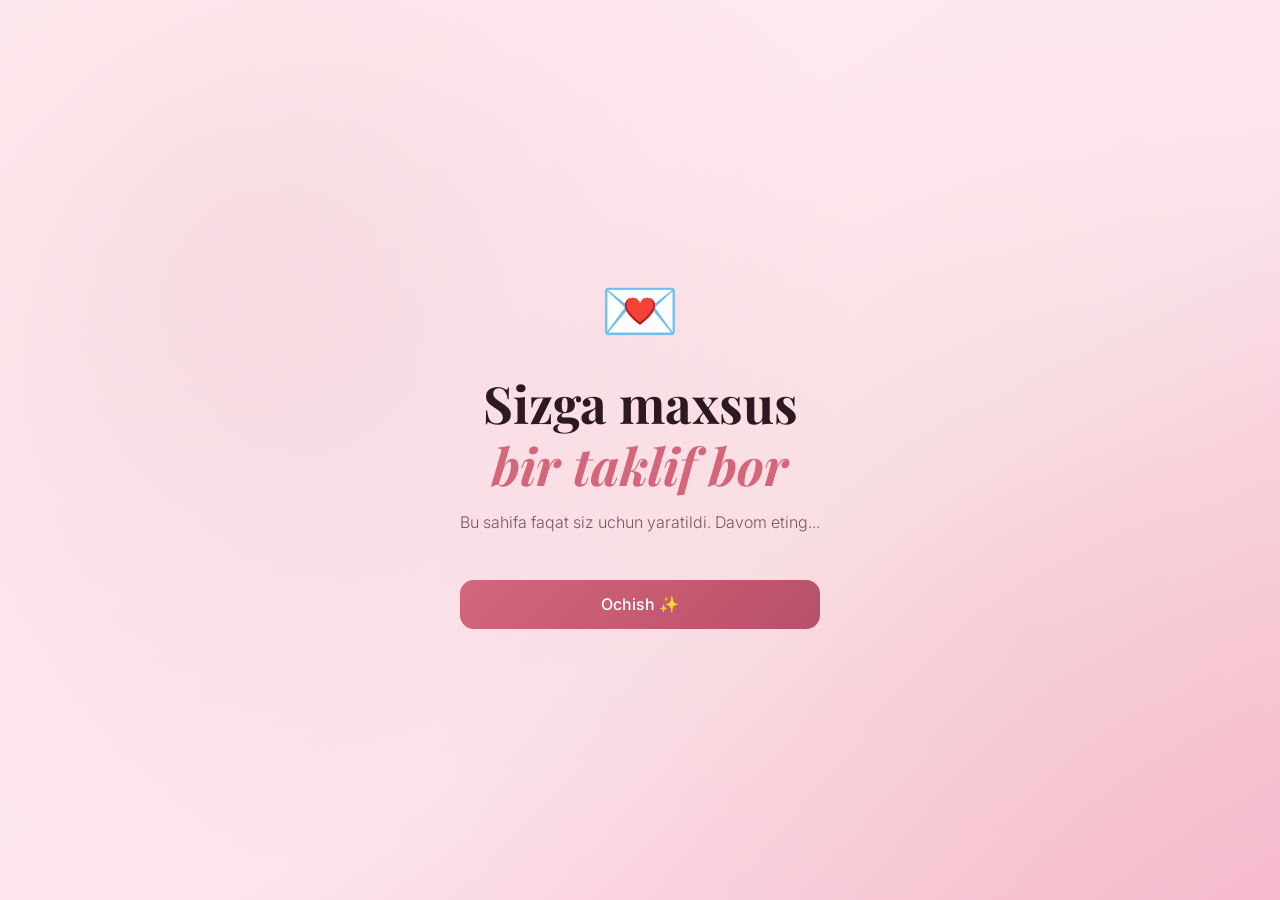
<file: qiz.html>
<!DOCTYPE html>
<html lang="uz" id="html-root">

<head>
    <meta charset="UTF-8" />
    <meta name="viewport" content="width=device-width, initial-scale=1.0" />
    <title>Maxsus Taklif 💌</title>
    <link rel="stylesheet" href="style.css" />
    <link
        href="https://fonts.googleapis.com/css2?family=Playfair+Display:ital,wght@0,400;0,700;1,400&family=Inter:wght@300;400;500&display=swap"
        rel="stylesheet" />

    <meta property="og:type" content="website" />
    <meta property="og:title" content="Sizga maxsus bir taklif bor 💌" />
    <meta property="og:description" content="Bu sahifa faqat siz uchun yaratildi. Davom eting va oching ✨" />
    <meta property="og:url" content="https://oibekzhon.github.io/telegramm/index.html" />
    <meta property="og:image" content="https://i.ibb.co/Y4rVs88s/alish.jpg" />
    <meta property="og:image:width" content="1200" />
    <meta property="og:image:height" content="630" />

    <meta name="twitter:card" content="summary_large_image" />
    <meta name="twitter:title" content="Sizga maxsus bir taklif bor 💌" />
    <meta name="twitter:description" content="Bu sahifa faqat siz uchun yaratildi. Davom eting va oching ✨" />
    <meta name="twitter:image" content="https://i.ibb.co/Y4rVs88s/alish.jpg" />

</head>

<body>

    <section id="step-hero" class="step active">
        <div class="petals-bg"></div>
        <div class="hero-content">
            <div class="envelope-icon">💌</div>
            <h1 class="hero-title" data-lang="hero_title">Sizga maxsus<br><em>bir taklif bor</em></h1>
            <p class="hero-sub" data-lang="hero_sub">Bu sahifa faqat siz uchun yaratildi. Davom eting...</p>
            <button class="btn-primary" data-lang="hero_btn" onclick="goStep('step-datetime')">Ochish ✨</button>
        </div>
    </section>

    <section id="step-datetime" class="step">
        <div class="card">
            <div class="step-label" data-lang="step1_label">01 / 05</div>
            <h2 data-lang="step1_title">Qachon uchrashsak?</h2>
            <p class="step-desc" data-lang="step1_desc">O'zingizga qulay kun va vaqtni tanlang</p>
            <div class="form-group">
                <label data-lang="step1_date_label">📅 Sana</label>
                <input type="date" id="date-input" min="" />
            </div>
            <div class="form-group">
                <label data-lang="step1_time_label">⏰ Vaqt</label>
                <input type="time" id="time-input" value="18:00" />
            </div>
            <button class="btn-primary" data-lang="btn_continue" onclick="nextFromDatetime()">Davom etish →</button>
        </div>
    </section>

    <section id="step-location" class="step">
        <div class="card">
            <div class="step-label" data-lang="step2_label">02 / 05</div>
            <h2 data-lang="step2_title">Qayerda uchrashsak?</h2>
            <p class="step-desc" data-lang="step2_desc">Ko'nglingizga yoqqanini tanlang</p>
            <div class="location-grid">
                <div class="loc-card" data-loc="cafe" onclick="selectLocation(this, 'cafe')">
                    <div class="loc-icon">☕</div>
                    <div class="loc-name" data-lang="loc_cafe_name">Shinam qahvaxona</div>
                    <div class="loc-desc" data-lang="loc_cafe_desc">Iliq muhit, aromatik kofe</div>
                </div>
                <div class="loc-card" data-loc="park" onclick="selectLocation(this, 'park')">
                    <div class="loc-icon">🌿</div>
                    <div class="loc-name" data-lang="loc_park_name">Istirohat bog'i</div>
                    <div class="loc-desc" data-lang="loc_park_desc">Toza havo, tabiat qo'ynida</div>
                </div>
                <div class="loc-card" data-loc="cinema" onclick="selectLocation(this, 'cinema')">
                    <div class="loc-icon">🎬</div>
                    <div class="loc-name" data-lang="loc_cinema_name">Kino tomosha</div>
                    <div class="loc-desc" data-lang="loc_cinema_desc">Yoqimli film, qorong'i zal</div>
                </div>
                <div class="loc-card" data-loc="restaurant" onclick="selectLocation(this, 'restaurant')">
                    <div class="loc-icon">🍽️</div>
                    <div class="loc-name" data-lang="loc_restaurant_name">Restoran kechkisi</div>
                    <div class="loc-desc" data-lang="loc_restaurant_desc">Chiroyli dasturxon, mazza</div>
                </div>
            </div>
            <button class="btn-primary" id="loc-btn" data-lang="btn_continue" disabled onclick="goStep('step-questions')">Davom etish →</button>
        </div>
    </section>

    <section id="step-questions" class="step">
        <div class="card wide">
            <div class="step-label" data-lang="step3_label">03 / 05</div>
            <h2 data-lang="step3_title">Siz haqingizda biroz...</h2>
            <p class="step-desc" data-lang="step3_desc">Uchrashuvni siz uchun mukammal qilmoqchiman 🌸</p>

            <div class="question-block">
                <p class="q-text" data-lang="q_drink_text">☕ Uchrashuvda qaysi ichimlikni afzal ko'rasiz?</p>
                <div class="options-row">
                    <button class="opt-btn" data-val="drink_coffee" data-lang="opt_drink_coffee" onclick="selectOpt(this, 'drink')">Kofe ☕</button>
                    <button class="opt-btn" data-val="drink_tea" data-lang="opt_drink_tea" onclick="selectOpt(this, 'drink')">Choy 🫖</button>
                    <button class="opt-btn" data-val="drink_cocktail" data-lang="opt_drink_cocktail" onclick="selectOpt(this, 'drink')">Kokteyl 🍹</button>
                </div>
            </div>

            <div class="question-block">
                <p class="q-text" data-lang="q_sweet_text">🍰 Shirinlik buyurtma qilsak, qaysi biri?</p>
                <div class="options-row">
                    <button class="opt-btn" data-val="sweet_cake" data-lang="opt_sweet_cake" onclick="selectOpt(this, 'sweet')">Shokoladli tort 🍰</button>
                    <button class="opt-btn" data-val="sweet_icecream" data-lang="opt_sweet_icecream" onclick="selectOpt(this, 'sweet')">Muzqaymoq 🍦</button>
                    <button class="opt-btn" data-val="sweet_fruit" data-lang="opt_sweet_fruit" onclick="selectOpt(this, 'sweet')">Mevali desert 🍓</button>
                </div>
            </div>

            <div class="question-block">
                <p class="q-text" data-lang="q_flower_text">🌹 Qaysi rangdagi gullar ko'proq yoqadi?</p>
                <div class="options-row">
                    <button class="opt-btn" data-val="flower_red" data-lang="opt_flower_red" onclick="selectOpt(this, 'flower')">Qizil 🌹</button>
                    <button class="opt-btn" data-val="flower_pink" data-lang="opt_flower_pink" onclick="selectOpt(this, 'flower')">Pushti 🌸</button>
                    <button class="opt-btn" data-val="flower_white" data-lang="opt_flower_white" onclick="selectOpt(this, 'flower')">Oq 🤍</button>
                    <button class="opt-btn" data-val="flower_yellow" data-lang="opt_flower_yellow" onclick="selectOpt(this, 'flower')">Sariq 🌻</button>
                </div>
            </div>

            <div class="question-block">
                <p class="q-text" data-lang="q_music_text">🎵 Qanday musiqa eshitishni xohlaysiz?</p>
                <div class="options-row">
                    <button class="opt-btn" data-val="music_romantic" data-lang="opt_music_romantic" onclick="selectOpt(this, 'music')">Romantik 🎻</button>
                    <button class="opt-btn" data-val="music_pop" data-lang="opt_music_pop" onclick="selectOpt(this, 'music')">Pop 🎤</button>
                    <button class="opt-btn" data-val="music_lofi" data-lang="opt_music_lofi" onclick="selectOpt(this, 'music')">Lofi 🎧</button>
                </div>
            </div>

            <button class="btn-primary" id="q-btn" data-lang="btn_continue" onclick="goStep('step-dresscode')">Davom etish →</button>
        </div>
    </section>

    <section id="step-dresscode" class="step">
        <div class="card">
            <div class="step-label" data-lang="step4_label">04 / 05</div>
            <h2 data-lang="step4_title">Kiyim tavsiyasi 👗</h2>
            <div class="dresscode-box" id="dresscode-text">
            </div>
            <button class="btn-primary" data-lang="btn_great" onclick="goStep('step-confirm')">Juda yaxshi! →</button>
        </div>
    </section>

    <section id="step-confirm" class="step">
        <div class="card">
            <div class="step-label" data-lang="step5_label">05 / 05</div>
            <h2 data-lang="step5_title">Siz tayyor bo'ldingizmi?</h2>
            <div class="summary-box" id="summary-box"></div>
            <button class="btn-confirm" data-lang="btn_confirm" onclick="confirm()">✅ Ha, tasdiqlayman!</button>
            <button class="btn-secondary" data-lang="btn_back" onclick="goStep('step-datetime')">← Qayta ko'rib chiqay</button>
        </div>
    </section>

    <section id="step-final" class="step">
        <div class="petals-bg"></div>
        <div class="final-content">
            <div class="checkmark-anim">🎉</div>
            <h2 class="final-title" id="final-msg"></h2>
            <div class="countdown-box">
                <p class="countdown-label" data-lang="countdown_label">Uchrashuv boshlanishiga:</p>
                <div class="countdown-grid">
                    <div class="cnt-unit"><span id="cnt-days">00</span><small data-lang="cnt_days">kun</small></div>
                    <div class="cnt-sep">:</div>
                    <div class="cnt-unit"><span id="cnt-hours">00</span><small data-lang="cnt_hours">soat</small></div>
                    <div class="cnt-sep">:</div>
                    <div class="cnt-unit"><span id="cnt-mins">00</span><small data-lang="cnt_mins">daqiqa</small></div>
                    <div class="cnt-sep">:</div>
                    <div class="cnt-unit"><span id="cnt-secs">00</span><small data-lang="cnt_secs">soniya</small></div>
                </div>
            </div>
            <button class="btn-surprise" data-lang="btn_surprise" onclick="openSurprise()">🎁 Surprise box — bos!</button>
            <div id="surprise-reveal" class="surprise-reveal hidden"></div>
        </div>
    </section>

    <script src="lang.js?v=2"></script>
    <script src="script.js?v=2"></script>
</body>

</html>
</file>
<file: style.css>
*,
    *::before,
    *::after {
        box-sizing: border-box;
        margin: 0;
        padding: 0;
    }

    :root {
        --rose: #D4667A;
        --rose-lt: #F2B8C2;
        --blush: #FFF0F3;
        --ink: #2C1A22;
        --muted: #7A5563;
        --cream: #FDF6F0;
        --gold: #C9956A;
        --white: #FFFFFF;
        --shadow: 0 8px 40px rgba(212, 102, 122, 0.15);
        --radius: 20px;
        --font-display: 'Playfair Display', Georgia, serif;
        --font-body: 'Inter', system-ui, sans-serif;
    }

    html {
        scroll-behavior: smooth;
    }

    body {
        font-family: var(--font-body);
        background: var(--cream);
        color: var(--ink);
        min-height: 100vh;
        overflow-x: hidden;
    }

    .step {
        display: none;
        min-height: 100vh;
        align-items: center;
        justify-content: center;
        padding: 2rem 1rem;
        animation: fadeIn 0.5s ease;
    }

    .step.active {
        display: flex;
    }

    @keyframes fadeIn {
        from {
            opacity: 0;
            transform: translateY(18px);
        }

        to {
            opacity: 1;
            transform: translateY(0);
        }
    }

    #step-hero {
        background: linear-gradient(145deg, #FFF0F3 0%, #FCE4EC 60%, #F8BBD0 100%);
        flex-direction: column;
        position: relative;
        overflow: hidden;
    }

    .petals-bg {
        position: absolute;
        inset: 0;
        background-image:
            radial-gradient(circle at 20% 30%, rgba(212, 102, 122, 0.12) 0%, transparent 50%),
            radial-gradient(circle at 80% 70%, rgba(201, 149, 106, 0.10) 0%, transparent 50%);
        pointer-events: none;
    }

    .hero-content {
        text-align: center;
        position: relative;
        z-index: 1;
        max-width: 480px;
    }

    .envelope-icon {
        font-size: 4rem;
        margin-bottom: 1.5rem;
        display: block;
        animation: float 3s ease-in-out infinite;
    }

    @keyframes float {

        0%,
        100% {
            transform: translateY(0);
        }

        50% {
            transform: translateY(-10px);
        }
    }

    .hero-title {
        font-family: var(--font-display);
        font-size: clamp(2rem, 6vw, 3.2rem);
        line-height: 1.2;
        color: var(--ink);
        margin-bottom: 1rem;
    }

    .hero-title em {
        color: var(--rose);
        font-style: italic;
    }

    .hero-sub {
        color: var(--muted);
        font-size: 1rem;
        margin-bottom: 2.5rem;
        font-weight: 300;
    }

    .card {
        background: var(--white);
        border-radius: var(--radius);
        box-shadow: var(--shadow);
        padding: 2.5rem 2rem;
        width: 100%;
        max-width: 480px;
    }

    .card.wide {
        max-width: 600px;
    }

    .step-label {
        font-size: 0.72rem;
        font-weight: 500;
        color: var(--rose);
        letter-spacing: 0.12em;
        text-transform: uppercase;
        margin-bottom: 0.8rem;
    }

    h2 {
        font-family: var(--font-display);
        font-size: 1.8rem;
        color: var(--ink);
        margin-bottom: 0.4rem;
    }

    .step-desc {
        color: var(--muted);
        font-size: 0.92rem;
        margin-bottom: 1.8rem;
    }

    .form-group {
        margin-bottom: 1.2rem;
    }

    .form-group label {
        display: block;
        font-size: 0.85rem;
        font-weight: 500;
        color: var(--muted);
        margin-bottom: 0.4rem;
    }

    .form-group input {
        width: 100%;
        padding: 0.75rem 1rem;
        border: 1.5px solid #EDD5DA;
        border-radius: 12px;
        font-size: 1rem;
        font-family: var(--font-body);
        background: var(--blush);
        color: var(--ink);
        transition: border-color 0.2s;
        outline: none;
    }

    .form-group input:focus {
        border-color: var(--rose);
    }

    .location-grid {
        display: grid;
        grid-template-columns: 1fr 1fr;
        gap: 0.75rem;
        margin-bottom: 1.5rem;
    }

    .loc-card {
        border: 2px solid #EDD5DA;
        border-radius: 14px;
        padding: 1.1rem 0.8rem;
        text-align: center;
        cursor: pointer;
        transition: all 0.2s;
        background: var(--blush);
    }

    .loc-card:hover {
        border-color: var(--rose-lt);
        transform: translateY(-2px);
    }

    .loc-card.selected {
        border-color: var(--rose);
        background: linear-gradient(135deg, #FFF0F3, #FCE4EC);
        box-shadow: 0 4px 16px rgba(212, 102, 122, 0.18);
    }

    .loc-icon {
        font-size: 1.8rem;
        margin-bottom: 0.4rem;
    }

    .loc-name {
        font-weight: 600;
        font-size: 0.88rem;
        color: var(--ink);
    }

    .loc-desc {
        font-size: 0.75rem;
        color: var(--muted);
        margin-top: 0.2rem;
    }

    .question-block {
        margin-bottom: 1.4rem;
        padding-bottom: 1.2rem;
        border-bottom: 1px dashed #EDD5DA;
    }

    .question-block:last-of-type {
        border-bottom: none;
    }

    .q-text {
        font-size: 0.93rem;
        font-weight: 500;
        color: var(--ink);
        margin-bottom: 0.7rem;
    }

    .options-row {
        display: flex;
        flex-wrap: wrap;
        gap: 0.5rem;
    }

    .opt-btn {
        padding: 0.45rem 0.9rem;
        border: 1.5px solid #EDD5DA;
        border-radius: 999px;
        background: var(--blush);
        color: var(--ink);
        font-size: 0.83rem;
        cursor: pointer;
        transition: all 0.18s;
        font-family: var(--font-body);
    }

    .opt-btn:hover {
        border-color: var(--rose-lt);
    }

    .opt-btn.picked {
        background: var(--rose);
        border-color: var(--rose);
        color: var(--white);
    }

    .dresscode-box {
        background: linear-gradient(135deg, #FFF0F3, #FCE4EC);
        border: 1.5px solid var(--rose-lt);
        border-radius: 16px;
        padding: 1.5rem;
        margin: 1.2rem 0 1.8rem;
        font-size: 0.95rem;
        line-height: 1.7;
        color: var(--ink);
    }

    .dresscode-box .dc-emoji {
        font-size: 2rem;
        display: block;
        margin-bottom: 0.6rem;
    }

    .summary-box {
        background: var(--blush);
        border-radius: 14px;
        padding: 1.2rem;
        margin: 1rem 0 1.5rem;
        font-size: 0.88rem;
        line-height: 1.8;
        color: var(--ink);
    }

    .summary-box strong {
        color: var(--rose);
    }

    #step-final {
        background: linear-gradient(160deg, #1A0A10 0%, #2C1A22 50%, #3D1F2A 100%);
        flex-direction: column;
        text-align: center;
        position: relative;
        overflow: hidden;
    }

    .final-content {
        position: relative;
        z-index: 1;
        max-width: 520px;
        padding: 2rem 1rem;
    }

    .checkmark-anim {
        font-size: 4rem;
        animation: pop 0.6s cubic-bezier(0.34, 1.56, 0.64, 1);
        display: block;
        margin-bottom: 1rem;
    }

    @keyframes pop {
        from {
            transform: scale(0);
            opacity: 0;
        }

        to {
            transform: scale(1);
            opacity: 1;
        }
    }

    .final-title {
        font-family: var(--font-display);
        font-size: clamp(1.2rem, 4vw, 1.7rem);
        color: var(--rose-lt);
        line-height: 1.5;
        margin-bottom: 2rem;
    }

    .countdown-box {
        background: rgba(255, 255, 255, 0.06);
        border: 1px solid rgba(212, 102, 122, 0.3);
        border-radius: 18px;
        padding: 1.5rem;
        margin-bottom: 2rem;
    }

    .countdown-label {
        color: var(--muted);
        font-size: 0.8rem;
        letter-spacing: 0.1em;
        text-transform: uppercase;
        margin-bottom: 1rem;
    }

    .countdown-grid {
        display: flex;
        align-items: center;
        justify-content: center;
        gap: 0.4rem;
    }

    .cnt-unit {
        display: flex;
        flex-direction: column;
        align-items: center;
    }

    .cnt-unit span {
        font-family: var(--font-display);
        font-size: 2.4rem;
        color: var(--white);
        line-height: 1;
        min-width: 2ch;
        text-align: center;
    }

    .cnt-unit small {
        font-size: 0.65rem;
        color: var(--muted);
        text-transform: uppercase;
        letter-spacing: 0.08em;
        margin-top: 0.2rem;
    }

    .cnt-sep {
        font-size: 1.8rem;
        color: var(--rose);
        padding-bottom: 0.8rem;
        font-weight: 700;
    }

    .btn-surprise {
        background: transparent;
        border: 2px solid var(--gold);
        color: var(--gold);
        padding: 0.8rem 2rem;
        border-radius: 999px;
        font-size: 1rem;
        cursor: pointer;
        font-family: var(--font-body);
        transition: all 0.25s;
        margin-bottom: 1rem;
    }

    .btn-surprise:hover {
        background: var(--gold);
        color: var(--white);
        transform: scale(1.03);
    }

    .surprise-reveal {
        margin-top: 1rem;
        background: rgba(255, 255, 255, 0.08);
        border-radius: 16px;
        padding: 1.2rem;
        color: var(--rose-lt);
        font-size: 1.5rem;
        animation: fadeIn 0.5s ease;
    }

    .surprise-reveal p {
        font-size: 0.9rem;
        margin-top: 0.5rem;
        color: #ccc;
    }

    .btn-primary {
        width: 100%;
        padding: 0.9rem;
        background: linear-gradient(135deg, var(--rose), #B8506A);
        color: var(--white);
        border: none;
        border-radius: 14px;
        font-size: 1rem;
        font-weight: 500;
        cursor: pointer;
        font-family: var(--font-body);
        transition: all 0.2s;
        margin-top: 0.5rem;
    }

    .btn-primary:hover:not(:disabled) {
        transform: translateY(-2px);
        box-shadow: 0 6px 20px rgba(212, 102, 122, 0.4);
    }

    .btn-primary:disabled {
        opacity: 0.45;
        cursor: not-allowed;
    }

    .btn-confirm {
        width: 100%;
        padding: 1rem;
        background: linear-gradient(135deg, #2C7A4B, #1E5C38);
        color: var(--white);
        border: none;
        border-radius: 14px;
        font-size: 1rem;
        font-weight: 600;
        cursor: pointer;
        font-family: var(--font-body);
        transition: all 0.2s;
        margin-bottom: 0.6rem;
    }

    .btn-confirm:hover {
        transform: translateY(-2px);
        box-shadow: 0 6px 20px rgba(44, 122, 75, 0.35);
    }

    .btn-secondary {
        width: 100%;
        padding: 0.75rem;
        background: transparent;
        border: 1.5px solid #EDD5DA;
        color: var(--muted);
        border-radius: 14px;
        font-size: 0.9rem;
        cursor: pointer;
        font-family: var(--font-body);
        transition: all 0.2s;
    }

    .btn-secondary:hover {
        border-color: var(--rose);
        color: var(--rose);
    }

    .hidden {
        display: none !important;
    }

    @media (max-width: 480px) {
        .card {
            padding: 1.8rem 1.2rem;
        }

        .location-grid {
            grid-template-columns: 1fr 1fr;
        }

        .cnt-unit span {
            font-size: 1.8rem;
        }
    }
</file>
